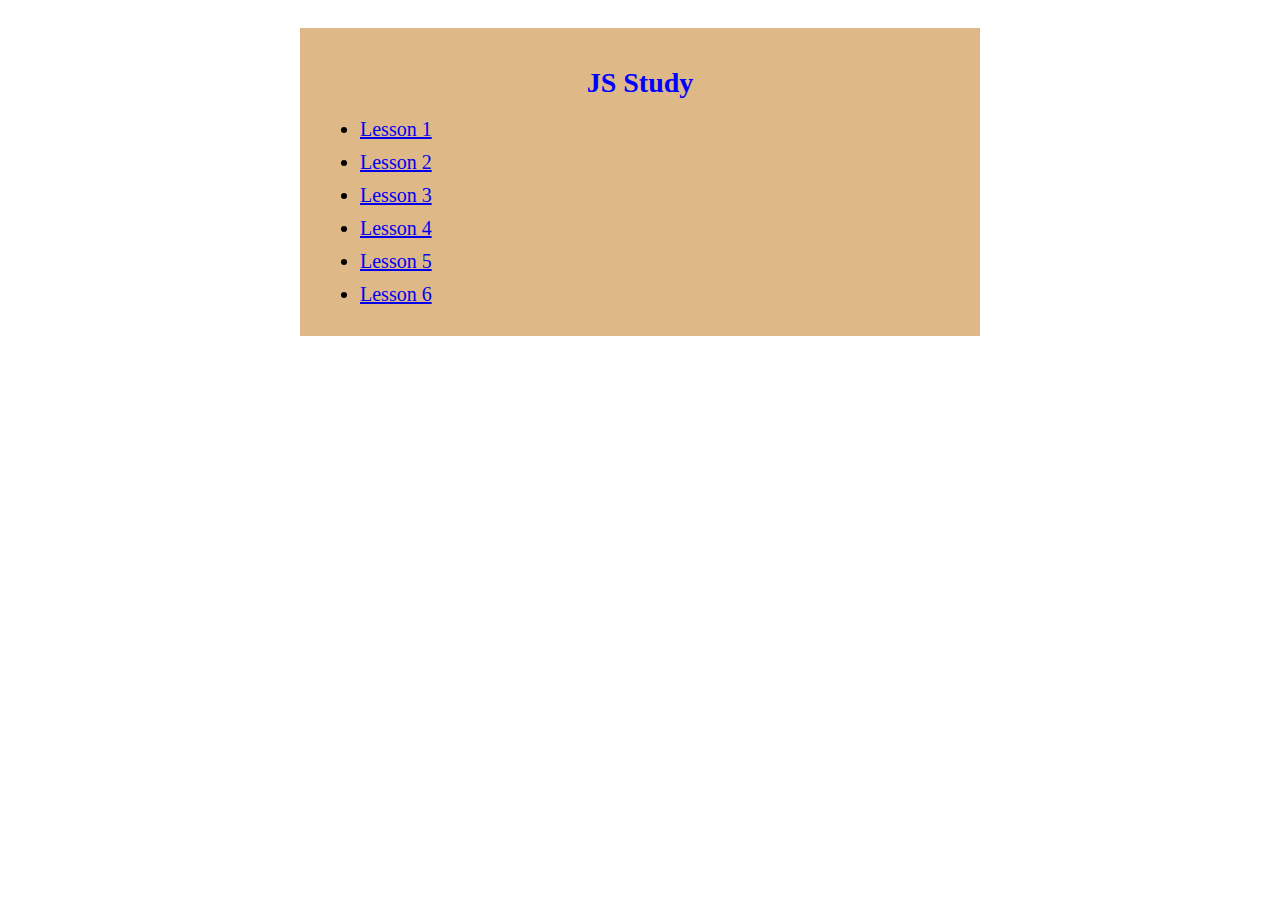
<file: index.html>
<!DOCTYPE html>
<html lang="en">
<head>
    <meta charset="UTF-8">
    <title>JS Study - Index page</title>
    <link rel="stylesheet" type="text/css" href="css/main.css">
</head>
<body>
    <div class="content">
        <h1>JS Study</h1>
        <ul>
            <li>
                <a href="lesson1.html">Lesson 1</a>
            </li>
            <li>
                <a href="lesson2.html">Lesson 2</a>
            </li>
            <li>
                <a href="lesson3.html">Lesson 3</a>
            </li>
            <li>
                <a href="lesson4.html">Lesson 4</a>
            </li>
            <li>
                <a href="lesson5.html">Lesson 5</a>
            </li>
            <li>
                <a href="lesson6.html">Lesson 6</a>
            </li>
        </ul>
    </div>
</body>
</html>
</file>
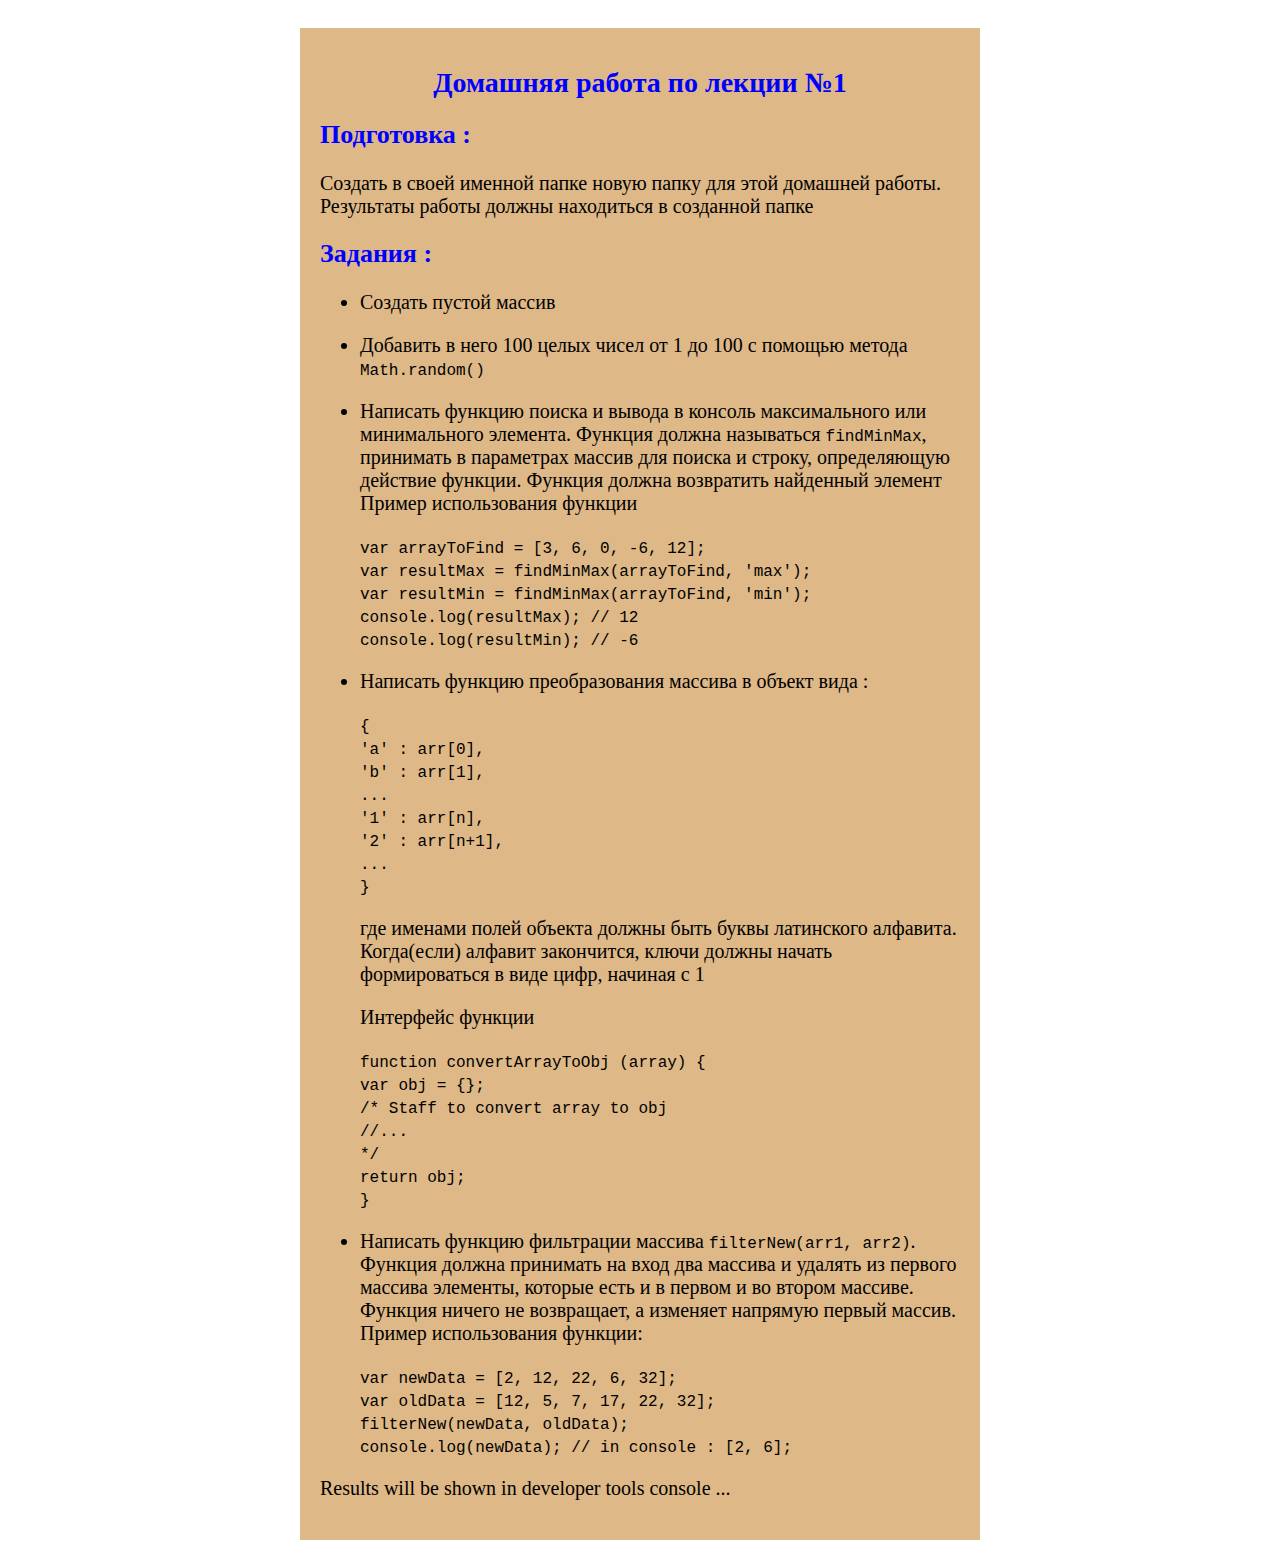
<file: lesson1.html>
<!DOCTYPE html>
<html lang="en">
<head>
    <meta charset="UTF-8">
    <title>Lesson 1</title>
    <link rel="stylesheet" type="text/css" href="css/main.css">
</head>
<body>
    <div class="content">
        <h1>Домашняя работа по лекции №1</h1>
        <h2>Подготовка :</h2>
        <p>Создать в своей именной папке новую папку для этой домашней работы. Результаты работы должны находиться в созданной папке</p>
        <h2>Задания :</h2>
        <ul>
            <li>
                <p>Создать пустой массив</p>
            </li>
            <li>
                <p>Добавить в него 100 целых чисел от 1 до 100 с помощью метода <code>Math.random()</code></p>
            </li>
            <li>
                <p>Написать функцию поиска и вывода в консоль максимального или минимального элемента. Функция должна называться <code>findMinMax</code>, принимать в параметрах массив для поиска и строку, определяющую действие функции. Функция должна возвратить найденный элемент Пример использования функции</p>
                <p>
                    <code>
                        var arrayToFind = [3, 6, 0, -6, 12];<br>
                        var resultMax = findMinMax(arrayToFind, 'max');<br>
                        var resultMin = findMinMax(arrayToFind, 'min');<br>
                        console.log(resultMax); // 12<br>
                        console.log(resultMin); // -6<br>
                    </code>
                </p>
            </li>
            <li>
                <p>Написать функцию преобразования массива в объект вида :</p>
                <p>
                    <code>
                        {<br>
                        'a' : arr[0],<br>
                        'b' : arr[1],<br>
                        ...<br>
                        '1' : arr[n],<br>
                        '2' : arr[n+1],<br>
                        ...<br>
                        }<br>
                    </code>
                </p>
                <p>где именами полей объекта должны быть буквы латинского алфавита. Когда(если) алфавит закончится, ключи должны начать формироваться в виде цифр, начиная с 1</p>
                <p>Интерфейс функции</p>
                <p>
                    <code>
                        function convertArrayToObj (array) {<br>
                        var obj = {};<br>
                        /* Staff to convert array to obj<br>
                        //...<br>
                        */<br>
                        return obj;<br>
                        }<br>
                    </code>
                </p>
            </li>
            <li>
                <p>Написать функцию фильтрации массива <code>filterNew(arr1, arr2)</code>. Функция должна принимать на вход два массива и удалять из первого массива элементы, которые есть и в первом и во втором массиве. Функция ничего не возвращает, а изменяет напрямую первый массив. Пример использования функции:</p>
                <p>
                    <code>
                        var newData = [2, 12, 22, 6, 32];<br>
                        var oldData = [12, 5, 7, 17, 22, 32];<br>
                        filterNew(newData, oldData);<br>
                        console.log(newData); // in console : [2, 6];<br>
                    </code>
                </p>
            </li>
        </ul>

        <p>Results will be shown in developer tools console ...</p>
    </div>

    <script src="js/lesson1.js"></script>
</body>
</html>
</file>
<file: css/main.css>
body {
    padding: 20px 60px 20px 60px;
    font-size: 20px;
}

h1 {
    text-align: center;
    color: blue;
    font-size: 28px;
}

h2 {
    text-align: left;
    color: blue;
    font-size: 26px;
}

.content {
    background-color: burlywood;
    margin: 0 auto;
    padding: 20px;
    height: 100%;
    width: 640px;
}

ul {
    margin: 0 auto;
    height: 100%;
}

li {
    margin-top: 10px;
    margin-bottom: 10px;
}

code {
    font-size: 16px;
}
</file>
